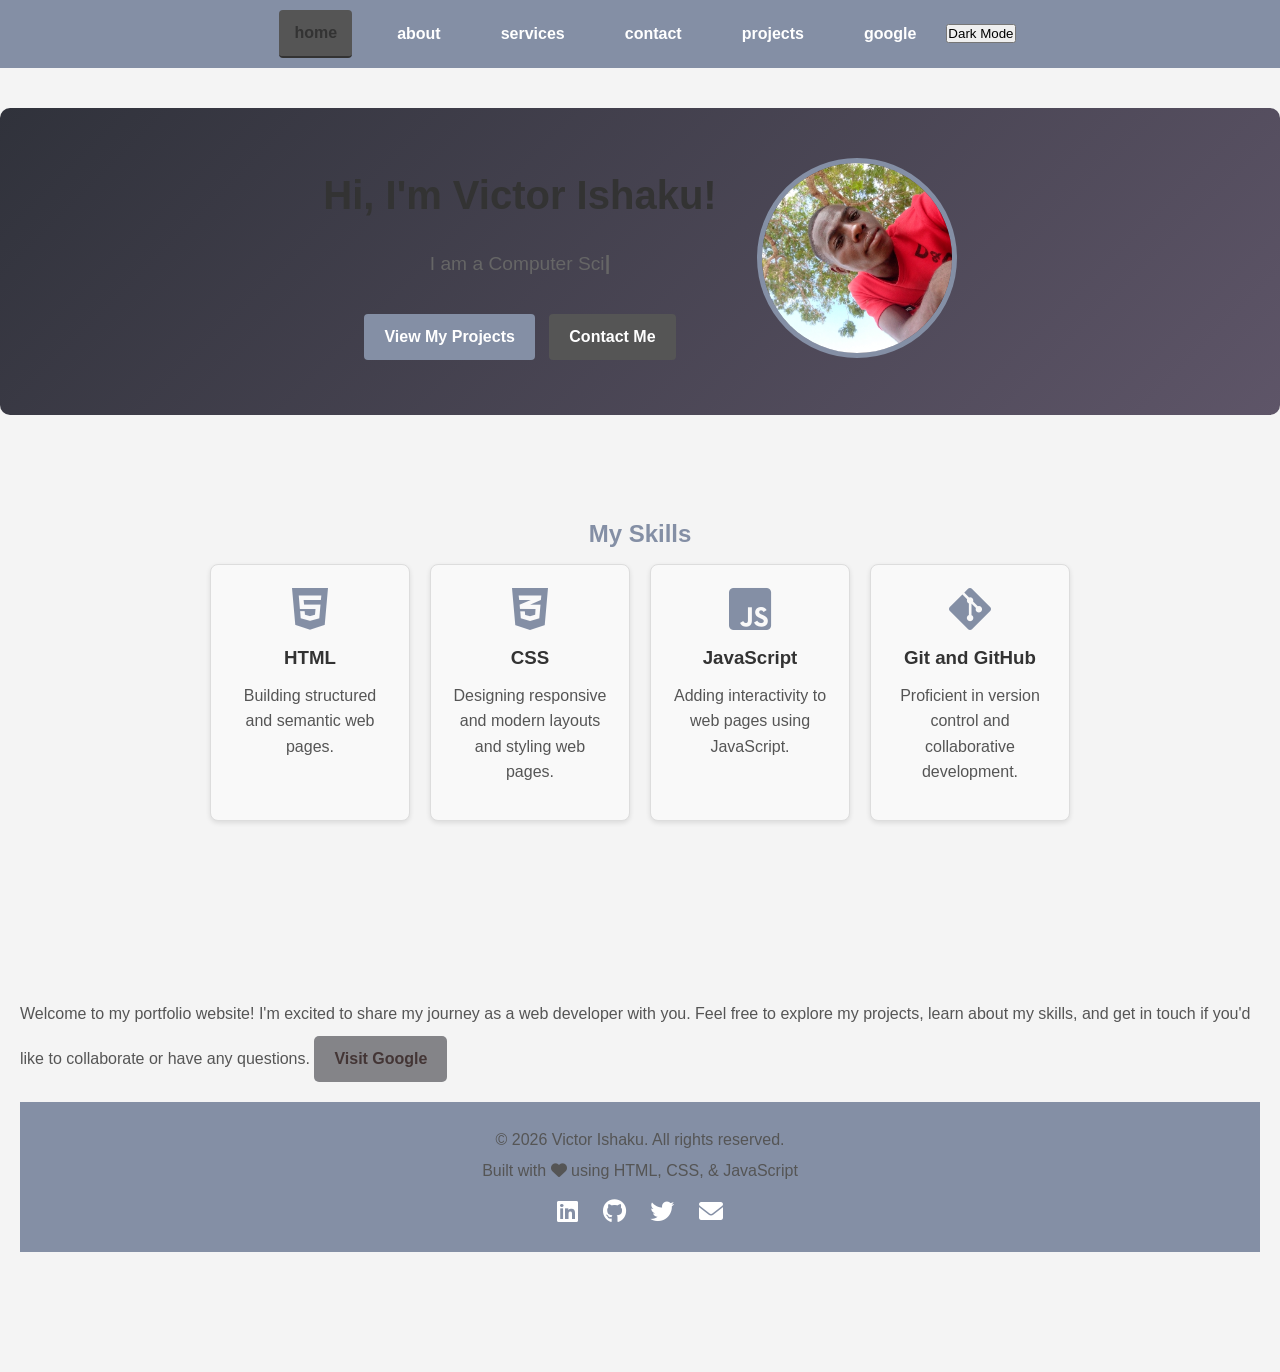
<file: index.html>
<!DOCTYPE html>
<html lang="en">
    <head>
        <meta charset="UTF-8">
        <meta name="viewport" content="width=device-width, initial-scale=1.0">
        <meta name="description" content="Portfolio of Victor Ishaku, Computer Science Student and Web Developer. View my projects, skills, and services.">
        <meta name="keywords" content="Victor Ishaku, Web Developer, Computer Science, Portfolio, HTML, CSS, JavaScript">
        <link rel="stylesheet" href="style.css">
        <link rel="stylesheet" href="https://cdnjs.cloudflare.com/ajax/libs/font-awesome/6.0.0/css/all.min.css">
        <title>Victor Ishaku - Web Developer Portfolio</title>
        <script src="script.js" defer></script>
    </head>
    <body>
        <nav class="navbar">
            <a href="index.html" class="active">home</a>
            <a href="about.html">about</a>
            <a href="services.html">services</a>
            <a href="contact.html">contact</a>
            <a href="projects.html">projects</a>
            <a href="https://www.google.com" target="_blank">google</a>

            <button id="dark-mode-toggle">Dark Mode</button>
            <style>        
                .navbar {
                    background-color: #848fa5;
                    padding: 10px;
                    text-align: center;
                }
                .navbar a {
                    color: white;
                    text-decoration: none;
                    padding: 10px 15px;
                    margin: 0 15px;
                    font-weight: bold;
                    transition: background-color 0.3s;
                    border-radius: 4px;
                }
                .navbar a:hover {
                    background-color: #555;
                }
            html {
                scroll-behavior: smooth;
            }
            </style>
        </nav>
        <section class="hero">
                <div class="hero-content">
                    <h1>Hi, I'm Victor Ishaku!</h1>
                    <p>I am a <span id="typing"></span><span class="cursor">|</span></p>
                    <a href="projects.html" class="btn">View My Projects</a>
                    <a href="contact.html" class="btn secondary">Contact Me</a>
                </div>
                <div class="hero-image">
                    <img src="profile.jpg" alt="Victor Ishaku Profile Picture" class="profile-img">
                </div>
            </section>
        <section class="skills">
            <h2>My Skills</h2>
            <div class="skills-container">
                <div class="skill-box">
                    <i class="fab fa-html5"></i>
                    <h3>HTML</h3>
                    <p>Building structured and semantic web pages.</p>
                </div>
                <div class="skill-box">
                    <i class="fab fa-css3-alt"></i>
                    <h3>CSS</h3>
                    <p>Designing responsive and modern layouts and styling web pages.</p>
                </div>
                <div class="skill-box">
                    <i class="fab fa-js-square"></i>
                    <h3>JavaScript</h3>
                    <p>Adding interactivity to web pages using JavaScript.</p>
                </div>
                <div class="skill-box">
                    <i class="fab fa-git-alt"></i>
                    <h3>Git and GitHub</h3>
                    <p>Proficient in version control and collaborative development.</p>
                </div>
            </div>
        </section>
        <section class="message-section">
            <p>Welcome to my portfolio website! I'm excited to share my journey as a web developer with you. Feel free to explore my projects, learn about my skills, and get in touch if you'd like to collaborate or have any questions.
        </h2>            
                <span id="message"></span>
        <a href="https://www.google.com"
        target="_blank"
            style="
                display: inline-block;
                background-color: rgb(132, 132, 136);
                color: rgb(67, 53, 53);
                padding: 10px 20px;
                text-decoration: none;
                border-radius: 5px;
                font-family: sans-serif;
                font-weight: bold;
                margin-top: 10px;
            ">
            Visit Google
        </a>  
        <footer>
            <div class="footer-content">
                <p>&copy; 2026 Victor Ishaku. All rights reserved.</p>
                <p>Built with <i class="fas fa-heart"></i> using HTML, CSS, & JavaScript</p>
                <div class="social-links">
                    <a href="#" aria-label="LinkedIn"><i class="fab fa-linkedin"></i></a>
                    <a href="#" aria-label="GitHub"><i class="fab fa-github"></i></a>
                    <a href="#" aria-label="Twitter"><i class="fab fa-twitter"></i></a>
                    <a href="mailto:vishaku4chongfilawos@gmail.com" aria-label="Email"><i class="fas fa-envelope"></i></a>
                </div>
            </div>
        </footer>  
<script src="script.js"></script>
    </body>
</html>
</file>
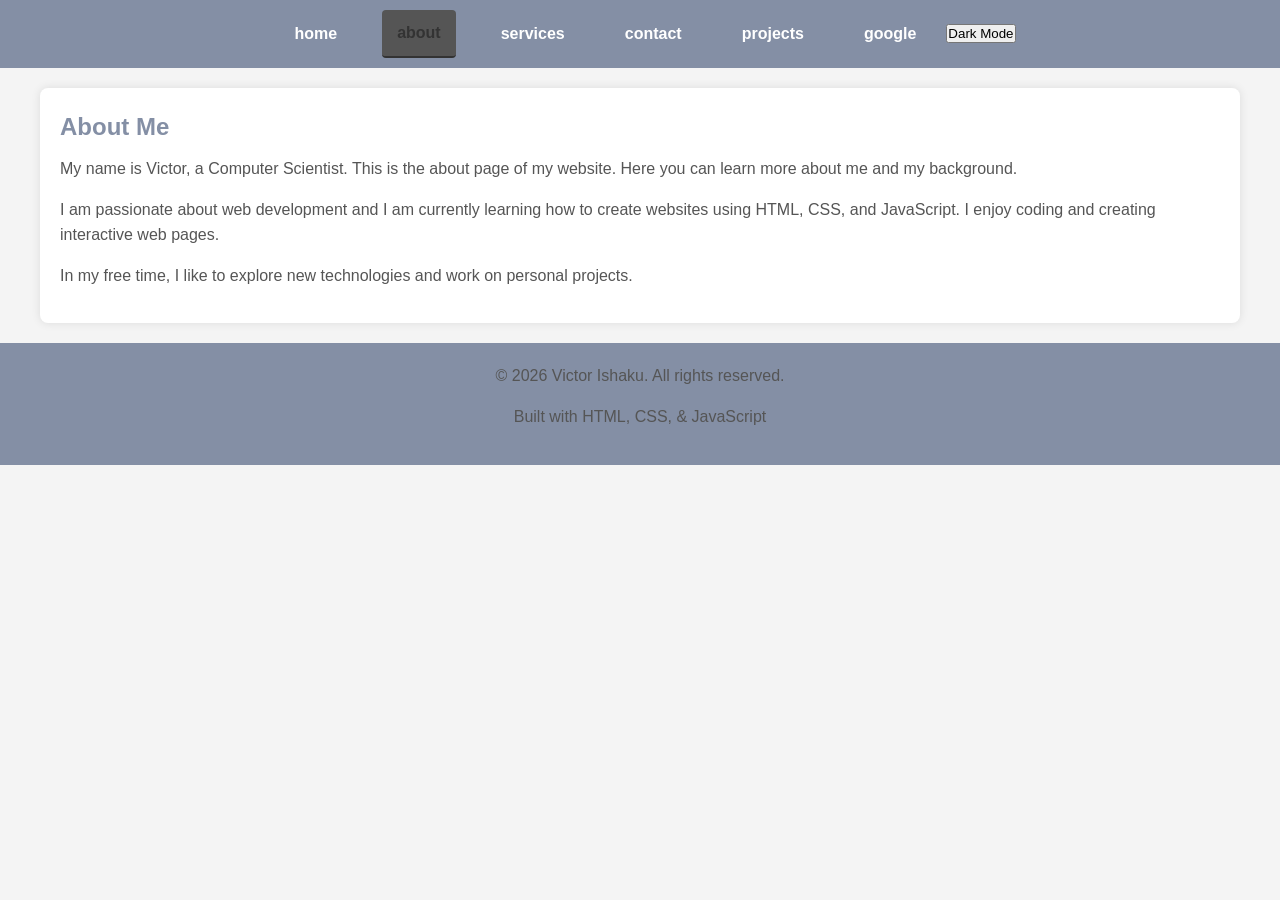
<file: about.html>
<!DOCTYPE html>
<html lang="en">
    <head>
        <meta charset="UTF-8">
        <meta name="viewport" content="width=device-width, initial-scale=1.0">
        <title>about</title>
        <link rel="stylesheet" href="style.css">
    </head>
    <body>
        <nav class="navbar">
            <a href="index.html">home</a>
            <a href="about.html" class="active">about</a>
            <a href="services.html">services</a>
            <a href="contact.html">contact</a>
            <a href="projects.html">projects</a>
            <a href="https://www.google.com" target="_blank">google</a>
            <button id="dark-mode-toggle">Dark Mode</button>
        </nav>
        <div class="container">
            <h2>About Me</h2>
            <p>My name is Victor, a Computer Scientist. This is the about page of my website. Here you can learn more about me and my background.</p>
            <p>I am passionate about web development and I am currently learning how to create websites using HTML, CSS, and JavaScript. I enjoy coding and creating interactive web pages.</p>
            <p>In my free time, I like to explore new technologies and work on personal projects.</p>
        </div>
        <footer>
            <p>&copy; 2026 Victor Ishaku. All rights reserved.</p>
            <p>Built with HTML, CSS, & JavaScript</p>
        </footer>
        <script src="script.js"></script>
    </body>
</html>
</file>
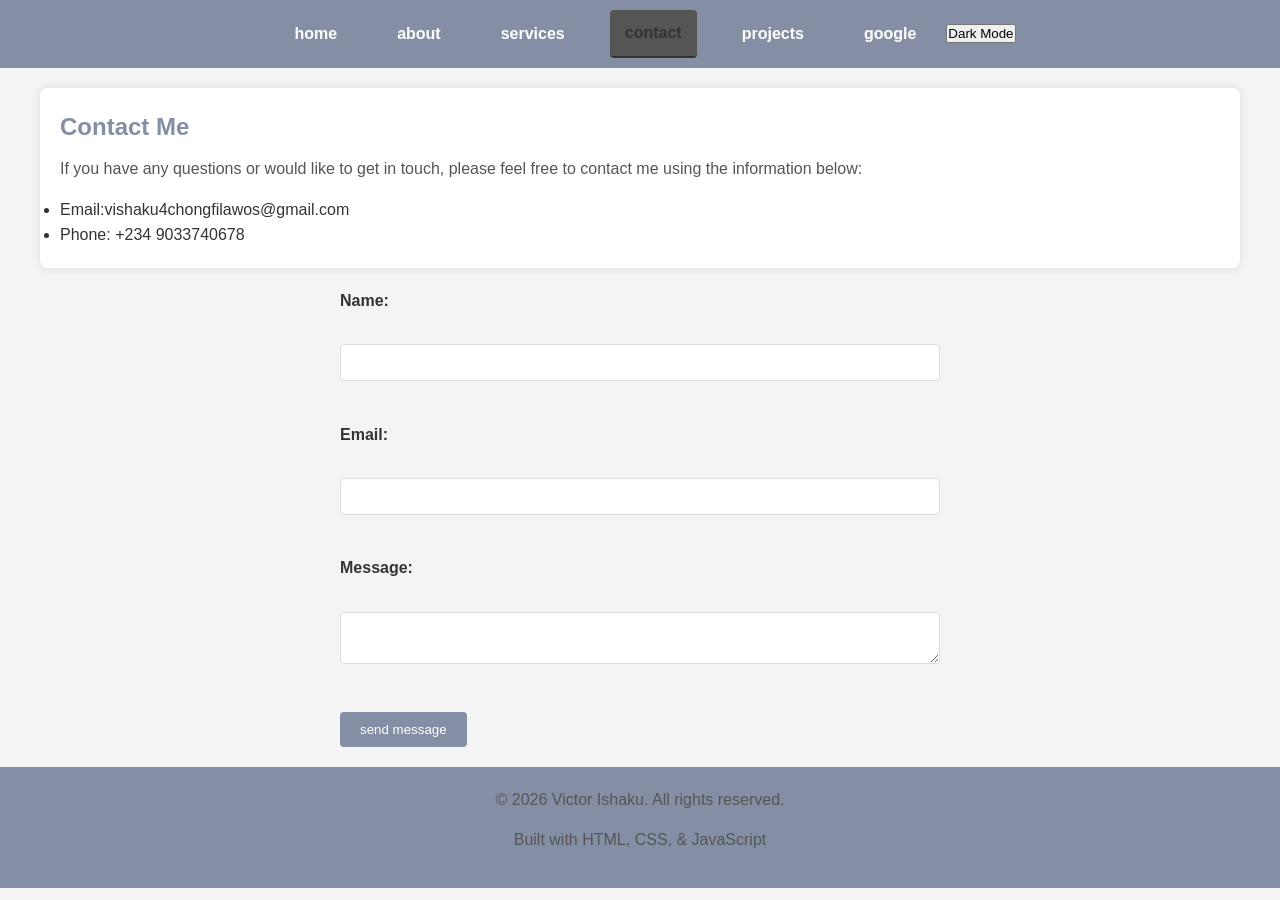
<file: contact.html>
<!DOCTYPE html>
<html lang="en">
    <head>
        <meta charset="UTF-8">
        <meta name="viewport" content="width=device-width, initial-scale=1.0">
        <title>contact</title>
        <link rel="stylesheet" href="style.css">
    </head>
    <body>
        <nav class="navbar">
            <a href="index.html">home</a>
            <a href="about.html">about</a>
            <a href="services.html">services</a>
            <a href="contact.html" class="active">contact</a>
            <a href="projects.html">projects</a>
            <a href="https://www.google.com" target="_blank">google</a>
            <button id="dark-mode-toggle">Dark Mode</button>
        </nav>
        <div class="container">
            <h2>Contact Me</h2>
            <p>If you have any questions or would like to get in touch, please feel free to contact me using the information below:</p>
            <ul>
                <li>Email:vishaku4chongfilawos@gmail.com</li>
                <li>Phone: +234 9033740678</li>
            </ul>
        </div>
        <form>
            <label for="name">Name:</label><br>
            <input type="text" id="name" name="name" required><br><br>
            <label for="email">Email:</label><br>
            <input type="email" id="email" name="email" required><br><br>
            <label for="message">Message:</label><br>
            <textarea id="message" name="message" required></textarea><br><br>
            <button type="submit" value="Submit">send message</button>
        </form>
        <footer>
            <p>&copy 2026 Victor Ishaku. All rights reserved.</p>
            <p>Built with HTML, CSS, & JavaScript</p>
        </footer>
        <script src="script.js"></script>
    </body>
</html>
</file>
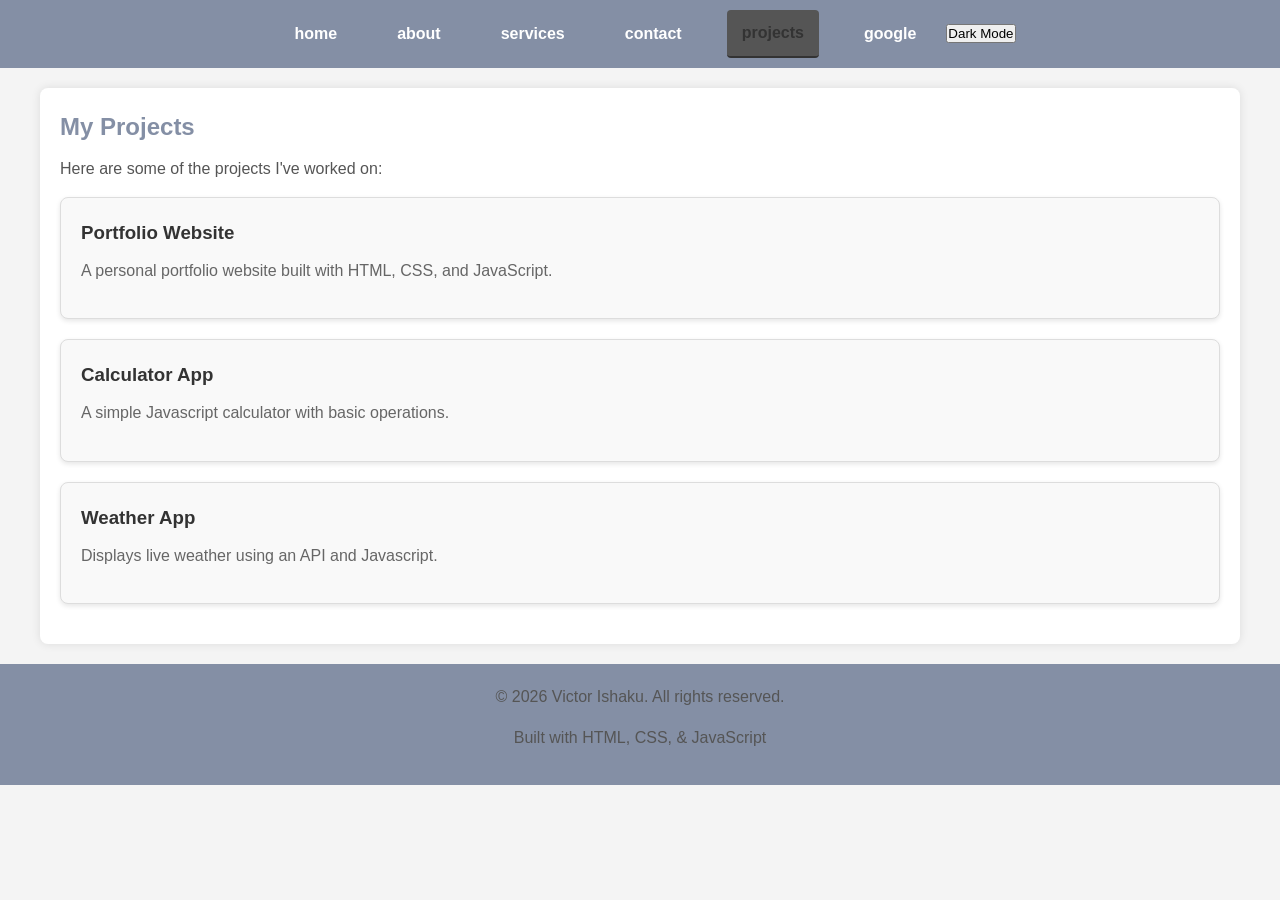
<file: projects.html>
<!DOCTYPE html>
<html lang="en">
    <head>
        <meta charset="UTF-8">
        <meta name="viewport" content="width=device-width, initial-scale=1.0">
        <title>projects</title>
        <link rel="stylesheet" href="style.css">
    </head>
    <body>
        <nav class="navbar">
            <a href="index.html">home</a>
            <a href="about.html">about</a>
            <a href="services.html">services</a>
            <a href="contact.html">contact</a>
            <a href="projects.html" class="active">projects</a>
            <a href="https://www.google.com" target="_blank">google</a>
            <button id="dark-mode-toggle">Dark Mode</button>
        </nav>
        <div class="container">
            <h2>My Projects</h2>
            <p>Here are some of the projects I've worked on:</p>
            <div class="card">
                <h3>Portfolio Website</h3>
                <p>A personal portfolio website built with HTML, CSS, and JavaScript.</p>
            </div>
            <div class="card">
                <h3>Calculator App</h3>
                <p>A simple Javascript calculator with basic operations.</p>
            </div>
            <div class="card">
                <h3>Weather App</h3>
                <p>Displays live weather using an API and Javascript.</p>
            </div>
        </div>
        <footer>
            <p>&copy; 2026 Victor Ishaku. All rights reserved.</p>
            <p>Built with HTML, CSS, & JavaScript</p>
        </footer>
        <script src="script.js"></script>
    </body>
</html>
</file>
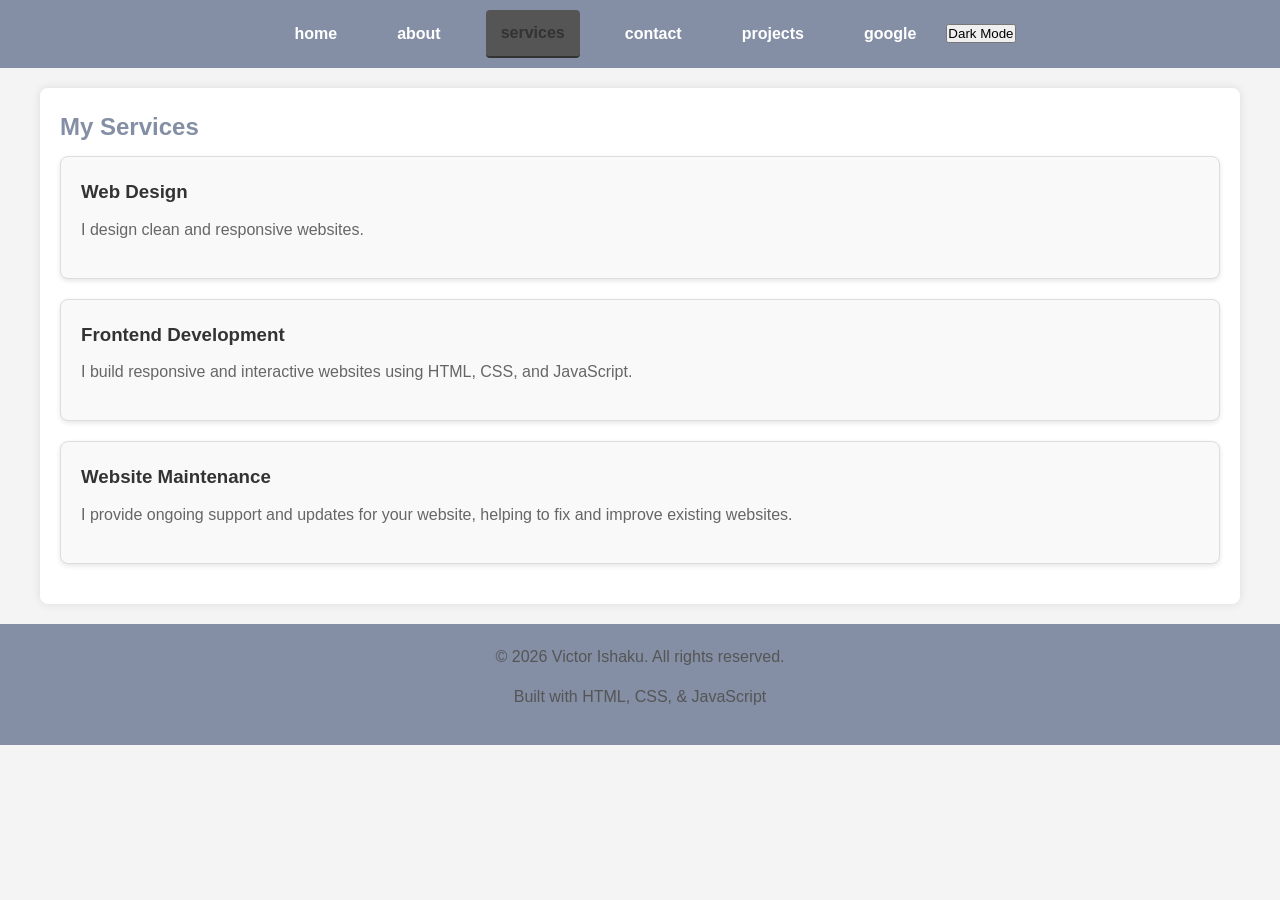
<file: services.html>
<!DOCTYPE html>
<html lang="en">
    <head>
        <meta charset="UTF-8">
        <meta name="viewport" content="width=device-width, initial-scale=1.0">
        <title>services</title>
        <link rel="stylesheet" href="style.css">
    </head>
    <body>
        <nav class="navbar">
            <a href="index.html">home</a>
            <a href="about.html">about</a>
            <a href="services.html" class="active">services</a>
            <a href="contact.html">contact</a>
            <a href="projects.html">projects</a>
            <a href="https://www.google.com" target="_blank">google</a>
            <button id="dark-mode-toggle">Dark Mode</button>
        </nav>
        <div class="container">
            <h2>My Services</h2>
            <div class="card">
                <h3>Web Design</h3>
                <p>I design clean and responsive websites.</p>
            </div>
            <div class="card">
                <h3>Frontend Development</h3>
                <p>I build responsive and interactive websites using HTML, CSS, and JavaScript.</p>
            </div>
            <div class="card">
                <h3>Website Maintenance</h3>
                <p>I provide ongoing support and updates for your website, helping to fix and improve existing websites.</p>
            </div>
        </div>
        <footer>
            <p>&copy 2026 Victor Ishaku. All rights reserved.</p>
            <p>Built with HTML, CSS, & JavaScript</p>
        </footer>
        <script src="script.js"></script>
    </body>
</html>
</file>
<file: style.css>
/*Reset small spacing */
* {
    margin: 0;
    padding: 0;
    box-sizing: border-box;
}
/*Body stylinig */
body {
    font-family: Arial, Helvetica, sans-serif;
    background-color: #f4f4f4;
    color: #333;
    line-height: 1.6;
}
/*Navigation Bar */
.navbar {
    background-color: #848fa5;
    padding: 10px;
    text-align: center;
}
.navbar a {
    color: white;
    text-decoration: none;
    padding: 10px 15px;
    margin: 0 15px;
    font-weight: bold;
    transition: background-color 0.3s;
    border-radius: 4px;
}
.navbar a:hover {
    background-color: #555;
}
nav a {
    color: white;
    text-decoration: none;
    padding: 10px 15px;
    margin: 0 15px;
    font-weight: bold;
    transition: background-color 0.3s;
    border-radius: 4px;
}
nav a:hover{
    background-color: #555;
}
nav a.active {
    background-color: #555;
}
nav a.active{
    color:#333;
    border-bottom:2px solid #333;
}
nav{
    display: flex;
    justify-content: space-between;
    justify-content: center;
    padding: 15px 30px;
}
nav a{
    margin: 0 10px;
    text-decoration: none;
    font-weight: bold;
}
/*Main Container */
.container {
    max-width: 1200px;
    margin: 20px auto;
    padding: 20px;
    background-color: white;
    border-radius: 8px;
    box-shadow: 0 0 10px rgba(0, 0, 0, 0.1);
}
/*Headings */
h1, h2, h3 {
    color: #848fa5;
    margin-bottom: 10px;
}
/*Paragraphs */
p {
    margin-bottom: 15px;
    font-size: 16px;
    color: #555;
}
/*Service Cards */
.card {
    background-color: #f9f9f9;
    border: 1px solid #ddd;
    border-radius: 8px;
    padding: 20px;
    margin-bottom: 20px;
    box-shadow: 0 2px 5px rgba(0, 0, 0, 0.1);
    transition: 0.3s;
}
.card h3 {
    margin-top: 0;
    color: #333;
}
.card p {
    color: #666;
}
.card:hover {
    transform: translateY(-5px);
    box-shadow: 0 4px 10px rgba(0, 0, 0, 0.2);
}
/*Footer */
footer {
    background-color: #848fa5;
    color: white;
    text-align: center;
    padding: 20px 0;
    margin-top: 20px;
}
.footer-content p {
    margin: 5px 0;
}
.social-links {
    margin-top: 10px;
}
.social-links a {
    color: white;
    font-size: 1.5em;
    margin: 0 10px;
    transition: color 0.3s;
}
.social-links a:hover {
    color: #ddd;
}
nav{
    display: flex;
    flex-direction: column;
    align-items: center;
}
nav a{
    margin: 10px 0;
}
.container{
    padding: 20px;
}
@media (min-width: 600px) {
    nav {
        flex-direction: row;
    }
    nav a {
        margin: 0 15px;
    }
}
.card{
    margin-bottom: 20px;
}
form{
    max-width: 600px;
    margin: 0 auto;
}
form label{
    display: block;
    margin-bottom: 5px;
    font-weight: bold;
}
form input, form textarea{
    width: 100%;
    padding: 10px;
    margin-bottom: 15px;
    border: 1px solid #ddd;
    border-radius: 4px;
}
form button{
    background-color: #848fa5;
    color: white;
    border: none;
    padding: 10px 20px;
    border-radius: 4px;
    cursor: pointer;
    transition: background-color 0.3s;
}
form button:hover{
    background: #333;
}
.hero{
    text-align: center;
    padding: 50px 20px;
    background-color: #f9f9f9;
    display: flex;
    flex-wrap: wrap;
    align-items: center;
    justify-content: center;
    gap: 40px;
}
.hero h1{
    font-size: 2.5em;
    color: #333;
}
.hero p{
    font-size: 1.2em;
    color: #666;
    margin-top: 20px;
}
.hero .btn{
    display: inline-block;
    background-color: #848fa5;
    color: white;
    padding: 10px 20px;
    border-radius: 4px;
    text-decoration: none;
    margin-top: 20px;
    font-weight: bold;
    transition: background-color 0.3s;
}
.hero .btn.secondary{
    background-color: #555;
    margin-left: 10px;
}
.hero .btn:hover{
    background-color: #4b352a;
    transform: scale(1.05);
}
.hero{
    background: linear-gradient(135deg, #30323b, #5e5568);
    color: white;
    border-radius: 10px;
}
.profile-img{
    width: 200px;
    height: 200px;
    border-radius: 50%;
    object-fit: cover;
    border: 5px solid #848fa5;
}
.skills{
    padding: 60px 20px;
    text-align: center;
}
.skills-container{
    display: flex;
    flex-wrap: wrap;
    justify-content: center;
    gap: 20px;
}
.skill-box{
    background-color: #f9f9f9;
    border: 1px solid #ddd;
    border-radius: 8px;
    padding: 20px;
    width: 200px;
    box-shadow: 0 2px 5px rgba(0, 0, 0, 0.1);
    text-align: center;
    transition: 0.3s;
}
.skill-box i{
    font-size: 3em;
    color: #848fa5;
    margin-bottom: 10px;
}
.skill-box:hover{
    transform: translateY(-5px);
    box-shadow: 0 4px 10px rgba(0, 0, 0, 0.2);
}
.skill-box h3{
    margin-top: 0;
    color: #333;
}
.skills-box p{
    color: #666;
}
/*Dark Mode styles */
body.dark-mode{
    background-color: #121212;
    color: #f4f4f4;
}
body.dark-mode .navbar{
    background-color: #333;
}
body.dark-mode a{
    color: #f4f4f4;
}
body.dark-mode .projects .card{
    background-color: #1e1e1e;
    border-color: #444;
}
body.dark-mode .skill-box{
    background-color: #555;
    border-color: #444;
}
body.dark-mode .hero {
    background-color: #1e1e1e;
}
body.dark-mode .hero h1 {
    color: #f4f4f4;
}
body.dark-mode .hero p {
    color: #ccc;
}
body.dark-mode .btn {
    background-color: #555;
}
body.dark-mode .btn:hover {
    background-color: #777;
}
body.dark-mode .skill-box {
    background-color: #555;
    border-color: #666;
    color: #f4f4f4;
}
body.dark-mode .skill-box h3 {
    color: #f4f4f4;
}
body.dark-mode .skill-box p {
    color: #ccc;
}
body.dark-mode .skill-box i {
    color: #f4f4f4;
}
.profile-img {
    width: 200px;
    height: 200px;
    border-radius: 50%;
    object-fit: cover;
    border: 5px solid #848fa5;
    transition: 0.3s ease;
}
.profile-img:hover {
    transform: scale(1.1);
    border-color: #333;
}
.cursor{
    font-weight: bold;
    font-size: 20px;
    animation: blink 1s step-start infinite;
}
@keyframes blink{
    0%{
        opacity: 1;
    }
    50%{
        opacity: 0;
    }
    100%{
        opacity: 1;
    }
}
section{
    margin: 40px 0;
    padding:80px 20px;
}
.project-card{
    width: 260px;
    background: white;
    border: 1px solid #ddd;
    padding: 20px;
    border-radius: 12px;
    box-shadow: 0 4px 15px rgba(0, 0, 0, 0.1);
    text-align: center;
    transition: 0.3s;
}
.project-card h3{
    margin-top: 0;
    color: #333;
}
.project-card:hover{
    transform: translateY(-10px);
    box-shadow: 0 8px 20px rgba(0, 0, 0, 0.2);
}
@media (max-width: 768px) {
    .hero {
        flex-direction: column;
        text-align: center;
    }
    .skills-container {
        flex-direction: column;
    }   
}
.project-img{
    width: 100%;
    height: 150px;
    object-fit: cover;
    border-radius: 10px;
    margin-bottom: 10px;
}
</file>
